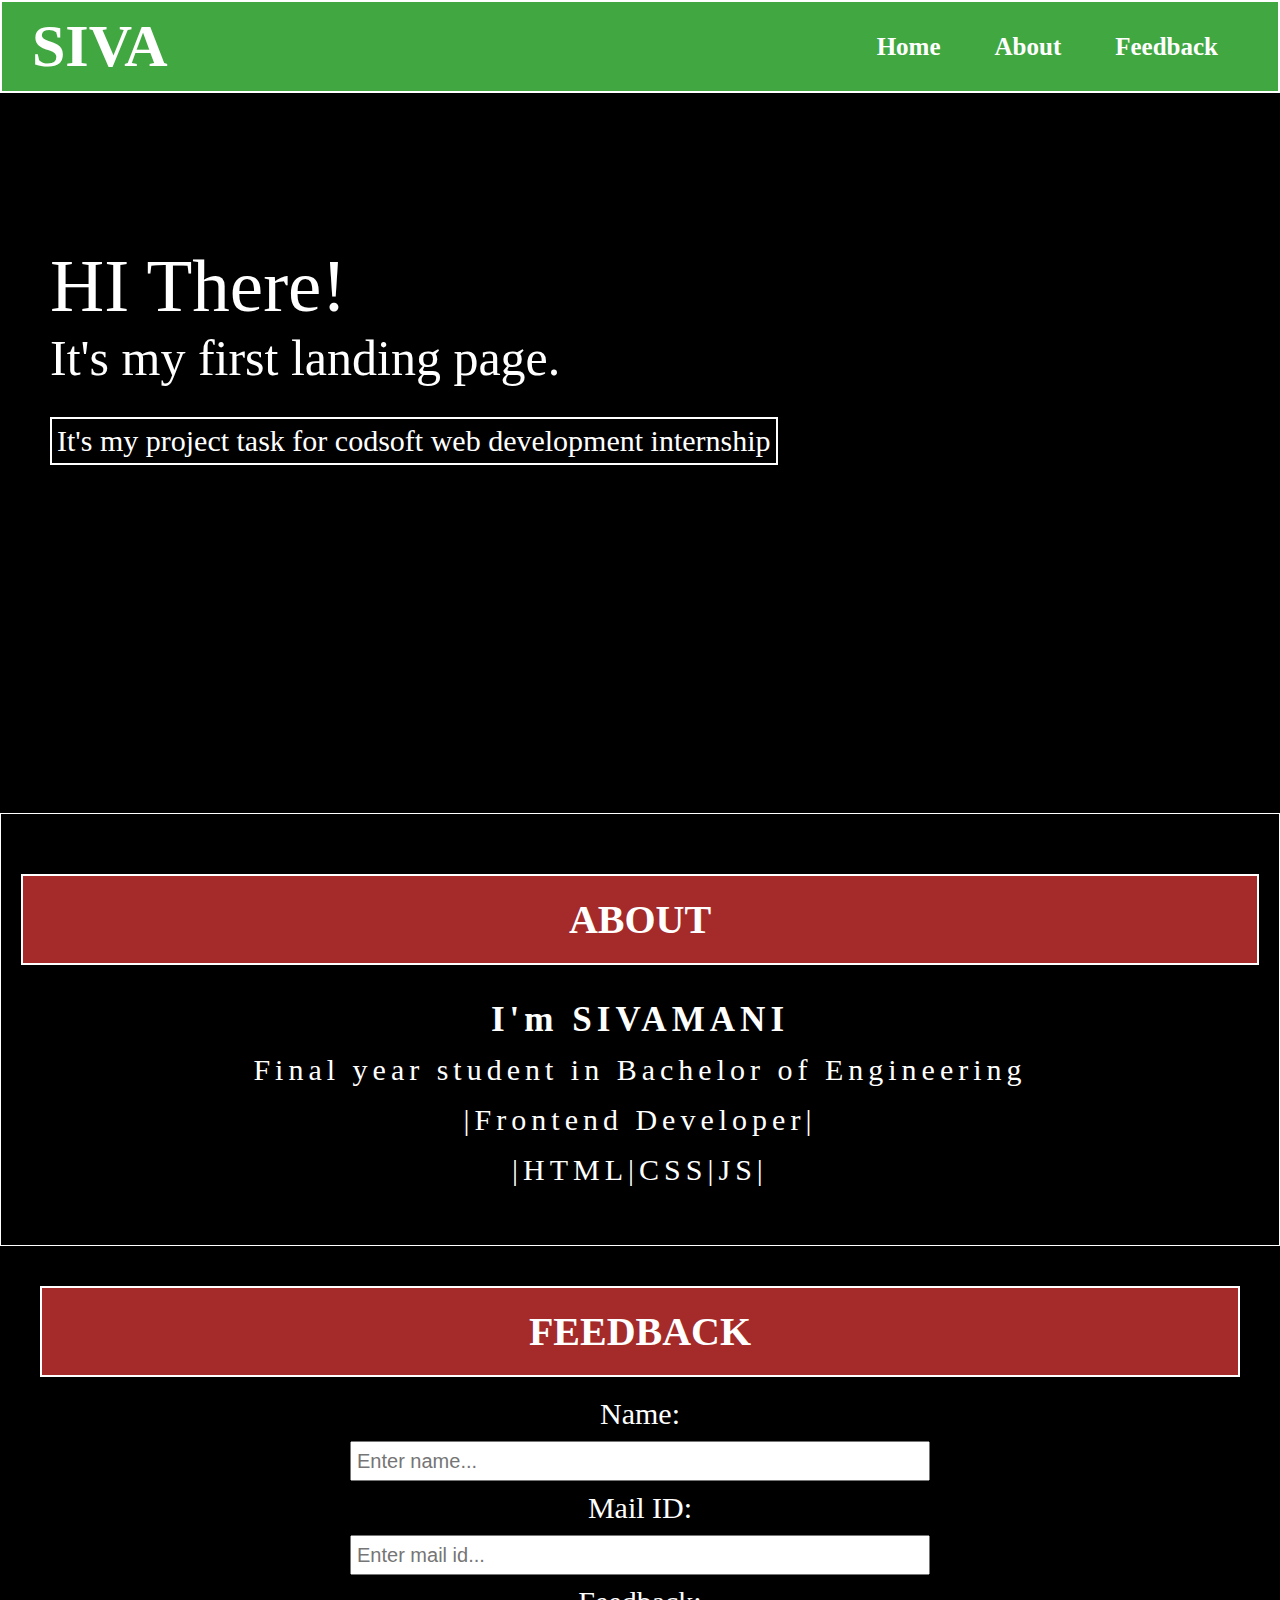
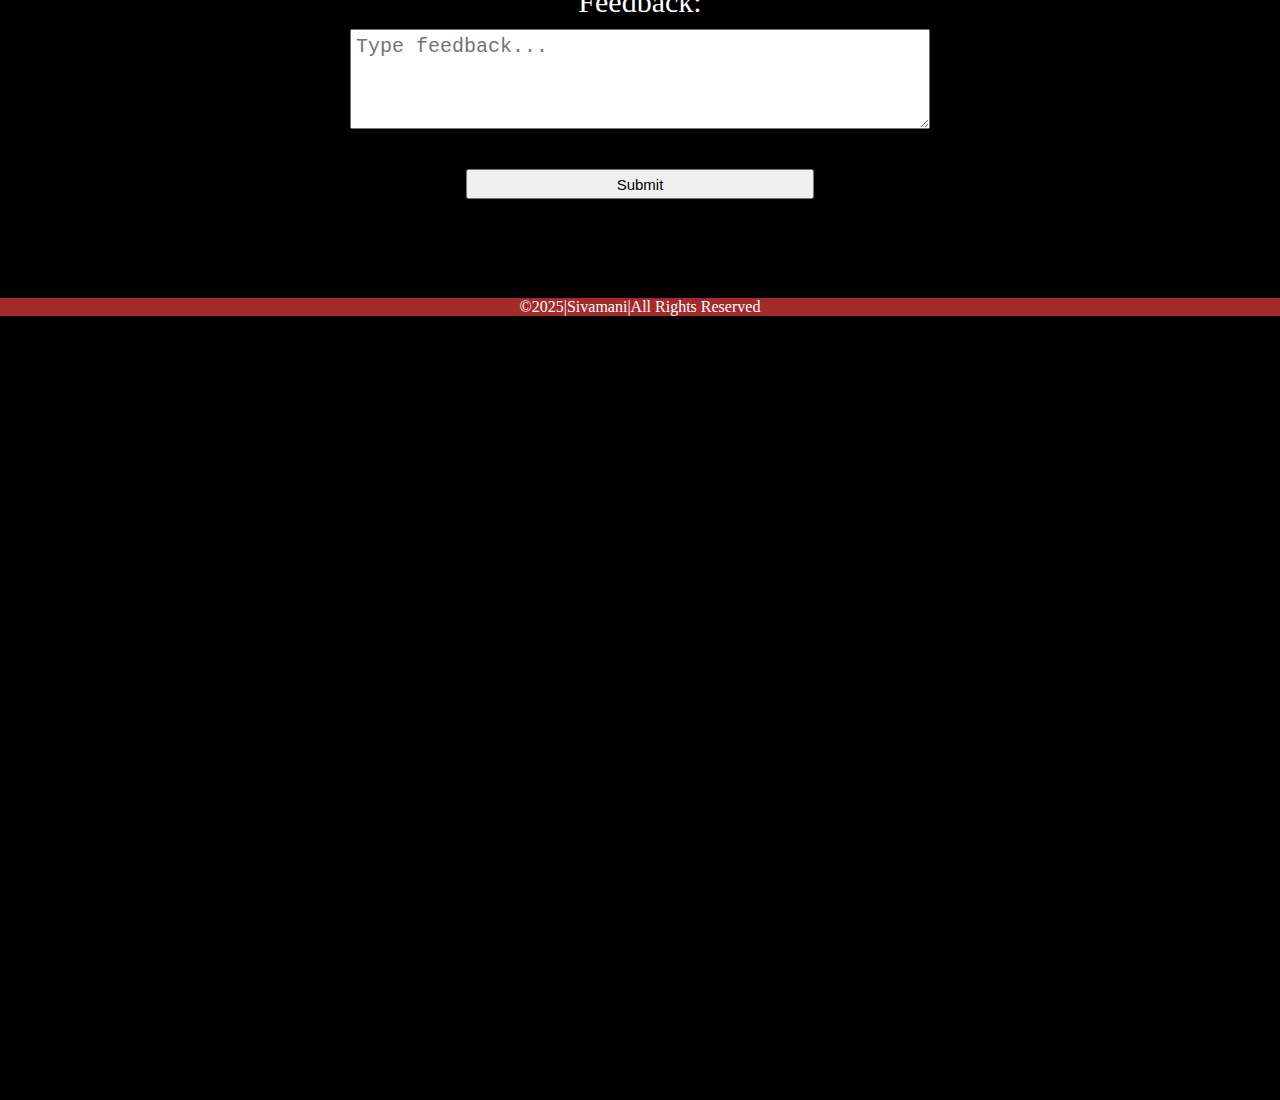
<file: TASK2/index.html>
<!DOCTYPE html>
<html lang="en">
<head>
    <meta charset="UTF-8">
    <meta name="viewport" content="width=device-width, initial-scale=1.0">
    <title>Landing Page</title>
    <link rel="stylesheet" href="style.css">
</head>
<body>
    <header class="nav-bar" id="home">
        <div class="logo">
            <h1>SIVA</h1>
        </div>
        <nav class="nav-links">
            <ul>
                <li><a href="#home">Home</a></li>
                <li><a href="#about">About</a></li>
                <li><a href="#feedback">Feedback</a></li>
            </ul>
        </nav>
    </header>
    <section>
    <div class="home">
        <h2>HI There!</h2>
        <p>It's my first landing page.</p>
        <p class="discription">It's my project task for codsoft web development internship</p>
    </div>
    <div class="about" id="about">
        <h2>ABOUT</h2>
        <div class="details">
        <h3>I'm SIVAMANI</h3>
        <p>Final year student in Bachelor of Engineering</p>
        <p>|Frontend Developer|</p>
        <p>|HTML|CSS|JS|</p>
        </div>
    </div>
    <div class="feedback" id="feedback">
        <h2>FEEDBACK</h2>
        <form action="" class="form">
            <label for="name">Name:
                <input type="text" name="name" id="name" placeholder="Enter name...">
            </label>
             <label for="email">Mail ID:
                <input type="email" name="email" id="email" placeholder="Enter mail id...">
            </label>
             <label for="feedback">Feedback:
                <textarea name="feedback" id="feedback" placeholder="Type feedback..."></textarea>
            </label>
            <button>Submit</button>
        </form>
    </div>
    </section>
    <footer>
        <p>&copy;2025|Sivamani|All Rights Reserved</p>
    </footer>
</body>
</html>
</file>
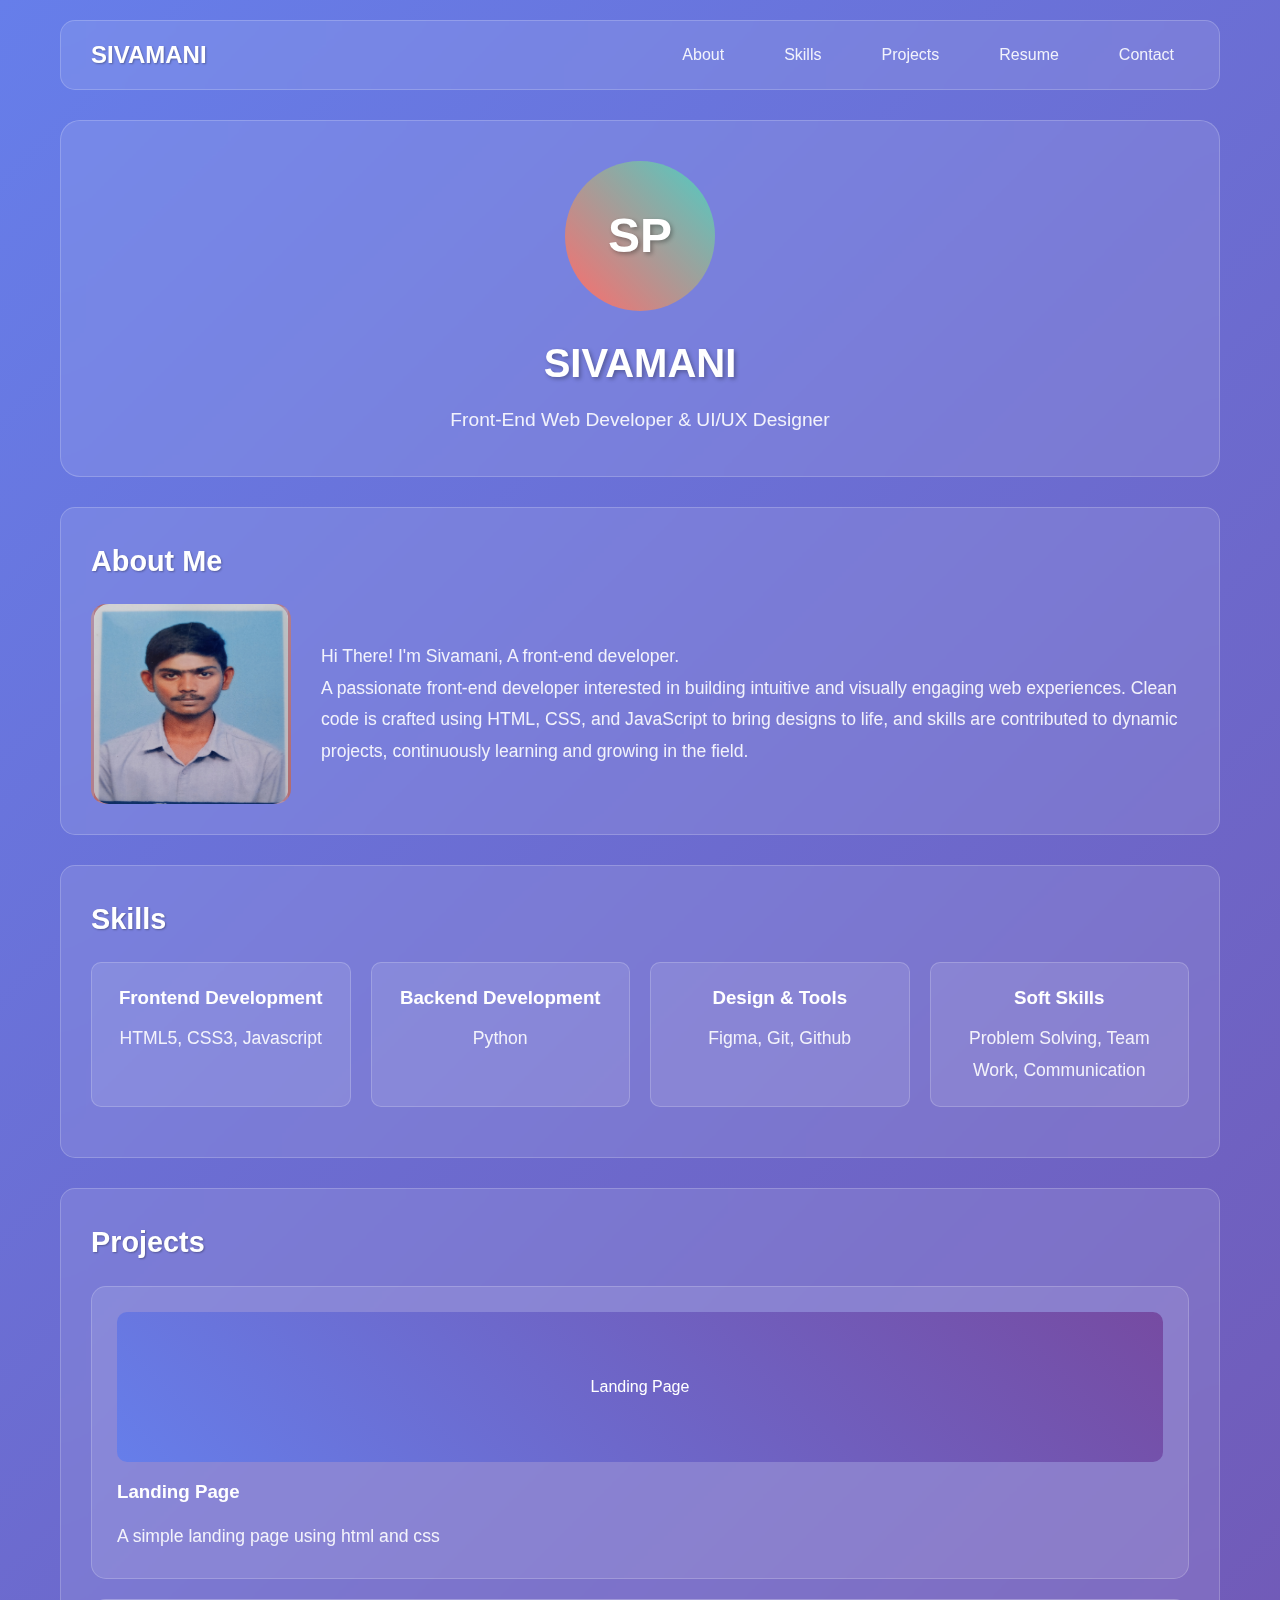
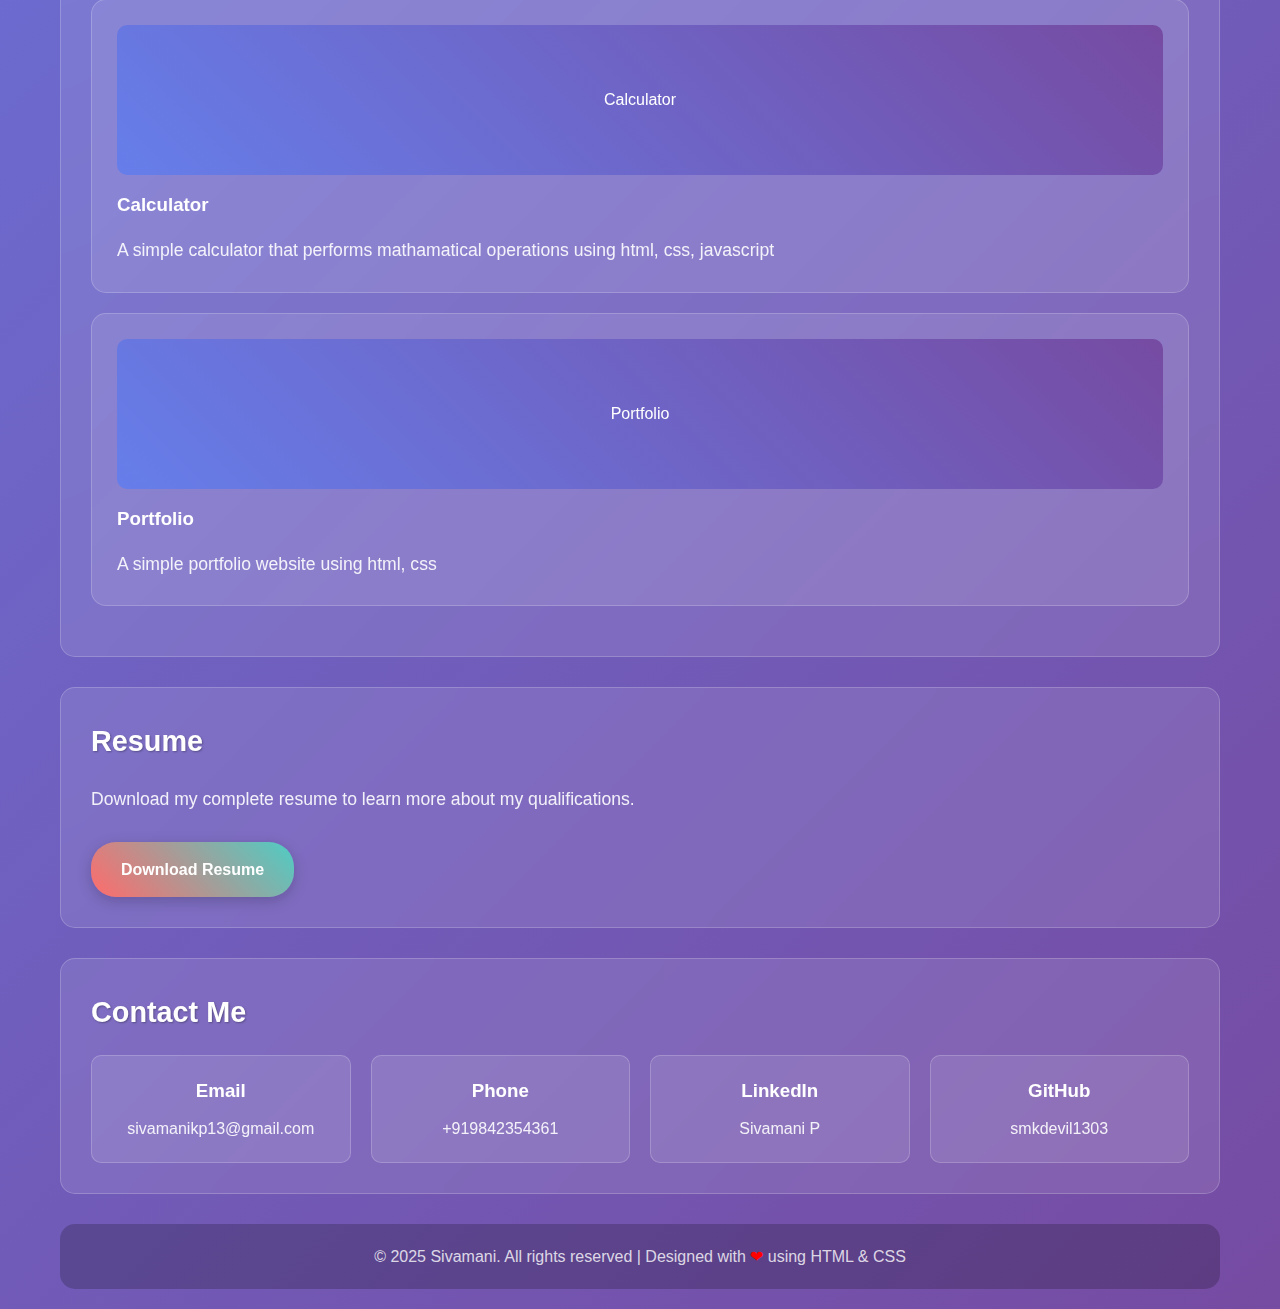
<file: LEVEL_1/TASK1/index.html>
<!DOCTYPE html>
<html lang="en">
<head>
    <meta charset="UTF-8">
    <meta name="viewport" content="width=device-width, initial-scale=1.0">
    <title>My-Portfolio</title>
    <link rel="stylesheet" href="style.css">
</head>
<body>
    <div class="container">
        <!-- Nav-bar -->
        <nav>
            <div class="nav-container">
                <a href="#" class="nav-logo">SIVAMANI</a>
                <ul class="nav-menu">
                    <li><a href="#about" class="nav-link">About</a></li>
                    <li><a href="#skills" class="nav-link">Skills</a></li>
                    <li><a href="#projects" class="nav-link">Projects</a></li>
                    <li><a href="#resume" class="nav-link">Resume</a></li>
                    <li><a href="#contact" class="nav-link">Contact</a></li>
                </ul>
            </div>
        </nav>

         <!-- Header -->
        <header>
            <div class="logo">SP</div>
            <h1>SIVAMANI</h1>
            <p class="tagline">Front-End Web Developer & UI/UX Designer</p>
        </header>

         <!-- About -->
        <section class="section" id="about">
            <h2>About Me</h2>
            <div class="about-content">
                <div class="profile-image">
                    <img src="IMG_20240819_162820.jpg" alt="" style="width: 200px; height: 200px; border-radius: 15px;">
                </div>
                <div>
                    <p>Hi There! I'm Sivamani, A front-end developer.</p>
                    <p>A passionate front-end developer interested in building intuitive and visually engaging web experiences. Clean code is crafted using HTML, CSS, and JavaScript to bring designs to life, and skills are contributed to dynamic projects, continuously learning and growing in the field.</p>
                </div>
            </div>
        </section>

        <!-- Skills -->
        <section class="section" id="skills">
            <h2>Skills</h2>
            <div class="skills-grid">
              <div class="skill-item">
                <h3>Frontend Development</h3>
                <p>HTML5, CSS3, Javascript</p>
              </div>
              <div class="skill-item">
                <h3>Backend Development</h3>
                <p>Python</p>
              </div>
              <div class="skill-item">
                <h3>Design & Tools</h3>
                <p>Figma, Git, Github</p>
              </div>
              <div class="skill-item">
                <h3>Soft Skills</h3>
                <p>Problem Solving, Team Work, Communication</p>
              </div>
            <div>
        </section>

        <!-- Projects -->
        <section class="section" id="projects">
            <h2>Projects</h2>
            <div class="projects-grid">
              <div class="project-card">
                <a href="https://smkdevil1303.github.io/CODSOFT/LEVEL_1/TASK2/index.html" target="_blank">
                <div class="project-image">Landing Page</div>
                <h3>Landing Page</h3>
                <p>A simple landing page using html and css</p>
                </a>
              </div>
              <div class="project-card">
                <a href="https://smkdevil1303.github.io/CODSOFT/LEVEL_1/TASK3/index.html" target="_blank">
                <div class="project-image">Calculator</div>
                <h3>Calculator</h3>
                <p>A simple calculator that performs mathamatical operations using html, css, javascript</p>
                </a>
              </div>
              <div class="project-card">
                <div class="project-image">Portfolio</div>
                <h3>Portfolio</h3>
                <p>A simple portfolio website using html, css</p>
              </div>
            <div>
        </section>

        <!-- Resume -->
         <section class="section" id="resume">
            <h2>Resume</h2>
            <p>Download my complete resume to learn more about my qualifications.</p>
            <br>
            <a href="Sivamani_resume.pdf" class="resume-button" download="Sivamani_resume.pdf">Download Resume</a>
         </section>

         <!-- Contact -->
          <section class="section" id="contact">
            <h2>Contact Me</h2>
            <div class="contact-info">
                <div class="contact-item">
                    <h3>Email</h3>
                    <a href="mailto:sivamanikp13@gmail.com">sivamanikp13@gmail.com</a>
                </div>
                <div class="contact-item">
                    <h3>Phone</h3>
                    <a href="tel:+919842354361">+919842354361</a>
                </div>
                <div class="contact-item">
                    <h3>LinkedIn</h3>
                    <a href="https://linkedin.com/in/sivamani-p-509759375">Sivamani P</a>
                </div>
                <div class="contact-item">
                    <h3>GitHub</h3>
                    <a href="https://github.com/smkdevil1303">smkdevil1303</a>
                </div>
            </div>
          </section>

          <!-- Footer -->
           <footer>
            <p>&copy; 2025 Sivamani. All rights reserved | Designed with <span style="color: red;">&#10084;</span> using HTML & CSS</p>
           </footer>
    </div>
</body>
</html>
</file>
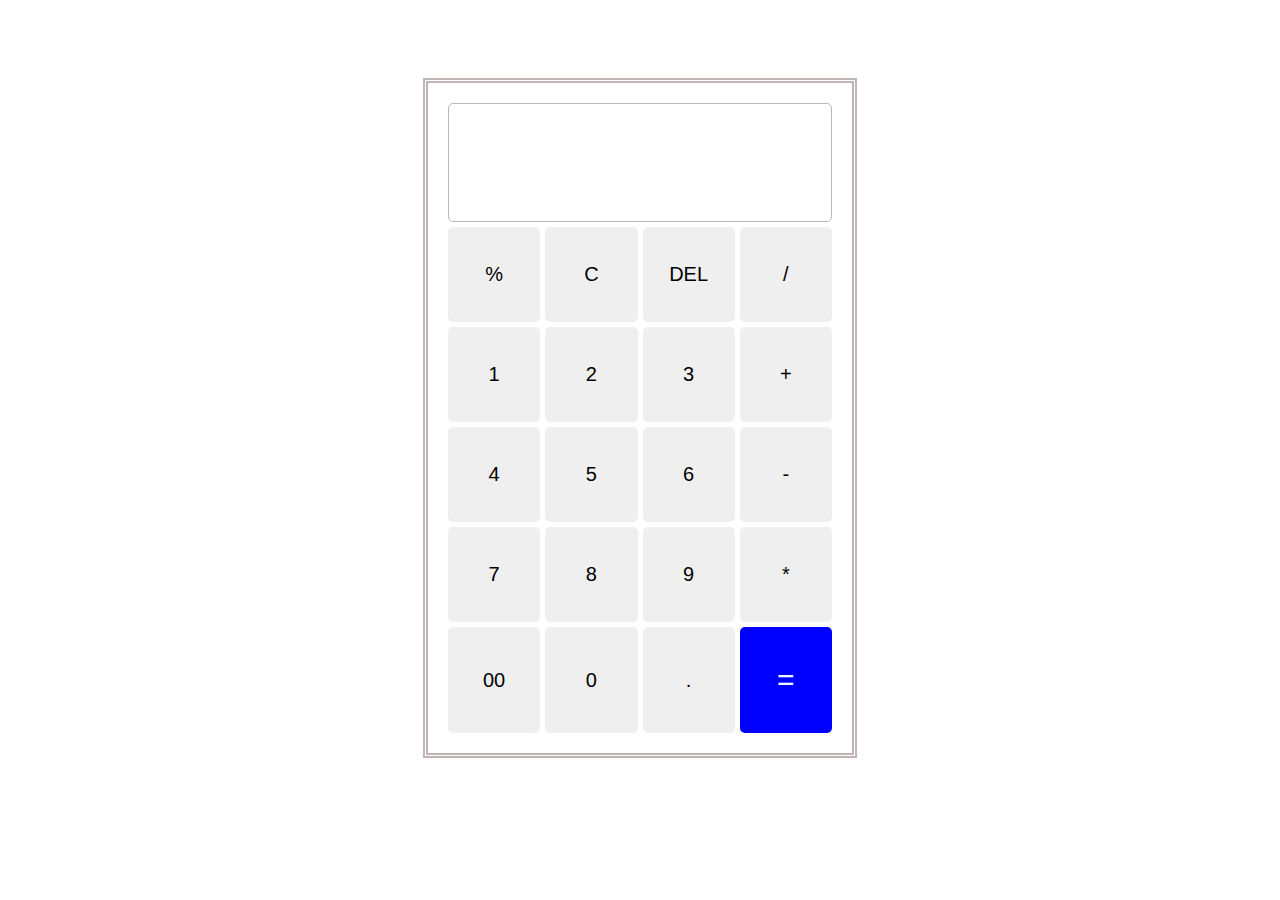
<file: LEVEL_1/TASK3/index.html>
<!DOCTYPE html>
<html lang="en">
  <head>
    <meta charset="UTF-8" />
    <meta name="viewport" content="width=device-width, initial-scale=1.0" />
    <title>Calculator</title>
    <link rel="stylesheet" href="style.css" />
  </head>
  <body>
    <form action="" class="calculator">
        <div class="form-group">
            <input type="text">
        </div>
      <div class="form-group">
        <button type="button" onclick="addValue('%')">%</button><button type="button" onclick="clearVal()">C</button><button type="button" onclick="deleteCharacter()">DEL</button><button type="button" onclick="addValue('/')">/</button>
      </div>
      <div class="form-group">
        <button type="button" onclick="addValue('1')">1</button><button type="button" onclick="addValue('2')">2</button><button type="button" onclick="addValue('3')">3</button><button type="button" onclick="addValue('+')">+</button>
      </div>
      <div class="form-group">
        <button type="button" onclick="addValue('4')">4</button><button type="button" onclick="addValue('5')">5</button><button type="button" onclick="addValue('6')">6</button><button type="button" onclick="addValue('-')">-</button>
      </div>
      <div class="form-group">
        <button type="button" onclick="addValue('7')">7</button><button type="button" onclick="addValue('9')">8</button><button type="button" onclick="addValue('9')">9</button><button type="button" onclick="addValue('*')">*</button>
      </div>
      <div class="form-group">
        <button type="button" onclick="addValue('00')">00</button><button type="button" onclick="addValue('0')">0</button><button type="button" onclick="addValue('.')">.</button><button type="button" onclick="evaluateVal()" class="evaluate">=</button>
      </div>
    </form>
    <script src="index.js"></script>
  </body>
</html>
</file>
<file: TASK2/style.css>
*{
    margin: 0;
    padding: 0;
    box-sizing: border-box;
    color: white;
    list-style: none;
    text-decoration: none;
}

body{
    background-color: black;
    height: 300vh;
}

.nav-bar{
    display: flex;
    justify-content: space-between;
    background:rgb(65, 168, 65);
    padding: 10px 10px;
    align-items: center;
    width: 100%;
    height: auto;
    border: 2px solid white;
}

.logo{
    font-size: 30px;
    margin-left: 20px;
}

.nav-links ul li{
    display: inline;
    margin-right: 50px;
    font-size: 25px;
    font-weight: 600;
}

.home{
    display: inline-block;
    font-size: 50px;
    text-align: left;
    margin-top: 150px;
    margin-left: 50px;
    height: 60vh;
}

.home h2,p{
    font-weight: 500;
}

.discription{
    font-size: 30px;
    margin-top: 30px;
    border: 2px solid white;
    padding: 5px;
}

.about{
    margin-top: 30px;
    border: 1px solid white;
    padding: 20px 20px;
}

.about h2{
    background-color: brown;
    padding: 20px 20px;
    font-size: 40px;
    font-weight: 700;
    border: 2px solid white;
    text-align: center;
    margin-top: 40px;
}
.details{
    text-align: center;
    margin-top: 30px;
    font-size: 30px;
    letter-spacing: 5px;
    line-height: 50px;
    margin-bottom: 30px;
}

.feedback{
    text-align: center;
    margin: 40px;
}
.feedback h2{
    background-color: brown;
    padding: 20px 20px;
    font-size: 40px;
    font-weight: 700;
    border: 2px solid white;
    text-align: center;
    margin-top: 40px;
}

.form{
    margin: 20px 20px;
}

label{
    display: block;
    font-size: 30px;
}

input{
    width: 50%;
    display: block;
    margin: 10px auto;
    height: 40px;
    color: black;
    font-size: 20px;
    padding: 5px;
}

textarea{
    width: 50%;
    display: block;
    margin: 10px auto;
    padding: 5px;
    height: 100px;
    color: black;
    font-size: 20px;
}
button{
    color: black;
    font-style: inherit;
    height: 30px;
    width: 30%;
    margin-top: 30px;
    font-size: 15px;
    cursor: pointer;
}
footer{
    background-color: brown;
    margin-top: 99px;
}
footer p{
    text-align: center;
    background-color: brown;
}
</file>
<file: LEVEL_1/TASK1/style.css>
*{
  margin: 0;
  padding: 0;
  box-sizing: border-box;
  text-decoration: none;
}

body{
  font-family: Arial, sans-serif;
  line-height: 1.6;
  color: #333;
  background: linear-gradient(135deg, #667eea 0%, #764ba2 100%);
  min-height: 100vh;
}

.container{
  max-width: 1200px;
  margin: 0 auto;
  padding: 20px;
}

nav{
  background: rgba(255, 255, 255, 0.1);
  backdrop-filter: blur(10px);
  border-radius: 15px;
  padding: 15px 30px;
  margin-bottom: 30px;
  border: 1px solid rgba(255, 255, 255, 0.2);
  position: sticky;
  top: 20px;
  z-index: 100;
}

.nav-container{
  display: flex;
  justify-content: space-between;
  align-items: center;
  max-width: 1200px;
  margin: 0 auto;
}

.nav-logo{
  font-size: 1.5em;
  font-weight: bold;
  color: white;
  text-decoration: none;
  text-shadow: 1px 1px 2px rgba(0, 0, 0, 0.3);
}

.nav-menu{
  display: flex;
  list-style: none;
  gap: 30px;
}

.nav-menu a{
  color: rgba(255, 255, 255, 0.9);
  text-decoration: none;
  font-weight: 500;
  transition: all 0.3s ease;
  padding: 8px 15px;
  border-radius: 20px;
  position: relative;
}

.nav-menu a:hover{
  color: white;
  background: rgba(255, 255, 255, 0.1);
  transform: translateY(-2px);
}

.nav-menu a:active{
  color: white;
  background-color: rgba(255, 255, 255, 0.2);
}

header{
  background: rgba(255, 255, 255, 0.1);
  backdrop-filter: blur(10px);
  border-radius: 20px;
  padding: 40px;
  text-align: center;
  margin-bottom: 30px;
  border: 1px solid rgba(255, 255, 255, 0.2);
}

.logo{
  width: 150px;
  height: 150px;
  border-radius: 50%;
  margin: 0 auto 20px;
  background: linear-gradient(45deg, #ff6b6b, #4ecdc4);
  display: flex;
  align-items: center;
  justify-content: center;
  font-size: 48px;
  font-weight: bold;
  color: white;
  text-shadow: 2px 2px 4px rgba(0, 0, 0, 0.3);
}

h1{
  font-size: 2.5em;
  margin-bottom: 10px;
  color: white;
  text-shadow: 2px 2px 4px rgba(0, 0, 0, 0.3);
}

.tagline{
  font-size: 1.2em;
  color: rgba(255, 255, 255, 0.9);
}

section{
  background: rgba(255, 255, 255, 0.1);
  backdrop-filter: blur(10px);
  border-radius: 15px;
  padding: 30px;
  margin-bottom: 30px;
  border: 1px solid rgba(255, 255, 255, 0.2);
  transition: transform0.3s ease;
  scroll-margin-top: 100px;
}

.section h2{
  color: #fff;
  margin-bottom: 20px;
  font-size: 1.8em;
  text-shadow: 1px 1px 2px rgba(0, 0, 0, 0.3);
}

.section p, .section li{
  color: rgba(255, 255, 255, 0.9);
  font-size: 1.1em;
  line-height: 1.8;
}

.about-content{
  display: grid;
  grid-template-columns: 200px 1fr;
  gap: 30px;
  align-items: center;
}

.profile-image{
  width: 200px;
  height: 200px;
  border-radius: 15px;
  background: linear-gradient(45deg, #ff9a9e, #fecfef);
  display: flex;
  align-items: center;
  justify-content: center;
  font-size: 24px;
  color: #666;
  border: 3px solid rgba(0, 0, 0, 0.3);
}

.skills-grid{
  display: grid;
  grid-template-columns: repeat(auto-fit, minmax(250px, 1fr));
  gap: 20px;
}

.skill-item{
  background: rgba(255, 255, 255, 0.1);
  padding: 20px;
  border-radius: 10px;
  text-align: center;
  border: 1px solid rgba(255, 255, 255, 0.2);
}

.skill-item h3{
  color: #fff;
  margin-bottom: 10px;
}

.project-grid{
  display: grid;
  grid-template-columns: repeat(auto-fit, minmax(300px, 1fr));
  gap: 25px;
}

.project-card{
  background: rgba(255, 255, 255, 0.1);
  padding: 25px;
  border-radius: 15px;
  border: 1px solid rgba(255, 255, 255, 0.2);
  transition: transform 0.3s ease;
  margin-bottom: 20px;
  cursor: pointer;
}

.project-card:hover{
  transform: scale(1.03);
}

.project-card h3{
  color: #fff;
  margin-bottom: 15px;
}

.project-image{
  width: 100%;
  height: 150px;
  background: linear-gradient(45deg, #667eea, #764ba2);
  border-radius: 10px;
  display: flex;
  align-items: center;
  justify-content: center;
  margin-bottom: 15px;
  color: white;
  font: 18px;
}

.resume-button{
  display: inline-block;
  background: linear-gradient(45deg, #ff6b6b, #4ecdc4);
  color: white;
  padding: 15px 30px;
  border-radius: 25px;
  text-decoration: none;
  font-weight: bold;
  transition: transform 0.3s ease;
  box-shadow: 0 4px 15px rgba(0, 0, 0, 0.2);
}

.resume-button:hover{
  transform: translateY(-3px);
  box-shadow: 0 6px 20px rgba(0, 0, 0, 0.3);
}

.contact-info{
  display: grid;
  grid-template-columns: repeat(auto-fit, minmax(250px, 1fr));
  gap: 20px;
}

.contact-item{
  background: rgba(255, 255, 255, 0.1);
  padding: 20px;
  border-radius: 10px;
  text-align: center;
  border: 1px solid rgba(255, 255, 255, 0.2);
}

.contact-item h3{
  color: #fff;
  margin-bottom: 10px;
}

.contact-item a{
  color: rgba(255, 255, 255, 0.9);
  text-decoration: none;
}

.contact-item a:hover{
  color: #fff;
}

footer{
  background: rgba(0, 0, 0, 0.2);
  text-align: center;
  padding: 20px;
  border-radius: 15px;
  margin-top: 30px;
}

footer p{
  color: rgba(255, 255, 255, 0.8);
}
</file>
<file: LEVEL_1/TASK3/style.css>
.calculator{
    width: 30vw;
    height: 70vh;
    border: 5px double rgb(193, 180, 180);
    margin: auto;
    position: relative;
    top: 70px;
    display: grid;
    gap: 5px;
    padding: 20px;
}

.form-group{
    display: flex;
    justify-content: space-between;
    gap: 5px;
}

.form-group button{
    width: 25%;
    font-size: 20px;
    border: none;
    border-radius: 5px;
    cursor: pointer;
}

.form-group button:hover{
    background-color: rgb(147, 135, 135);
}

.form-group input{
    width: 100%;
    font-size: 25px;
    border: 1px solid rgb(193, 180, 180);
    text-align: end;
    outline: none;
    border-radius: 5px;
    font-size: 40px;
    padding-right: 10px;
}

.form-group .evaluate{
    color: aliceblue;
    background-color: blue;
    font-size: 30px;
}

.form-group .evaluate:hover{
    background-color: rgb(44, 44, 182);
}
</file>
